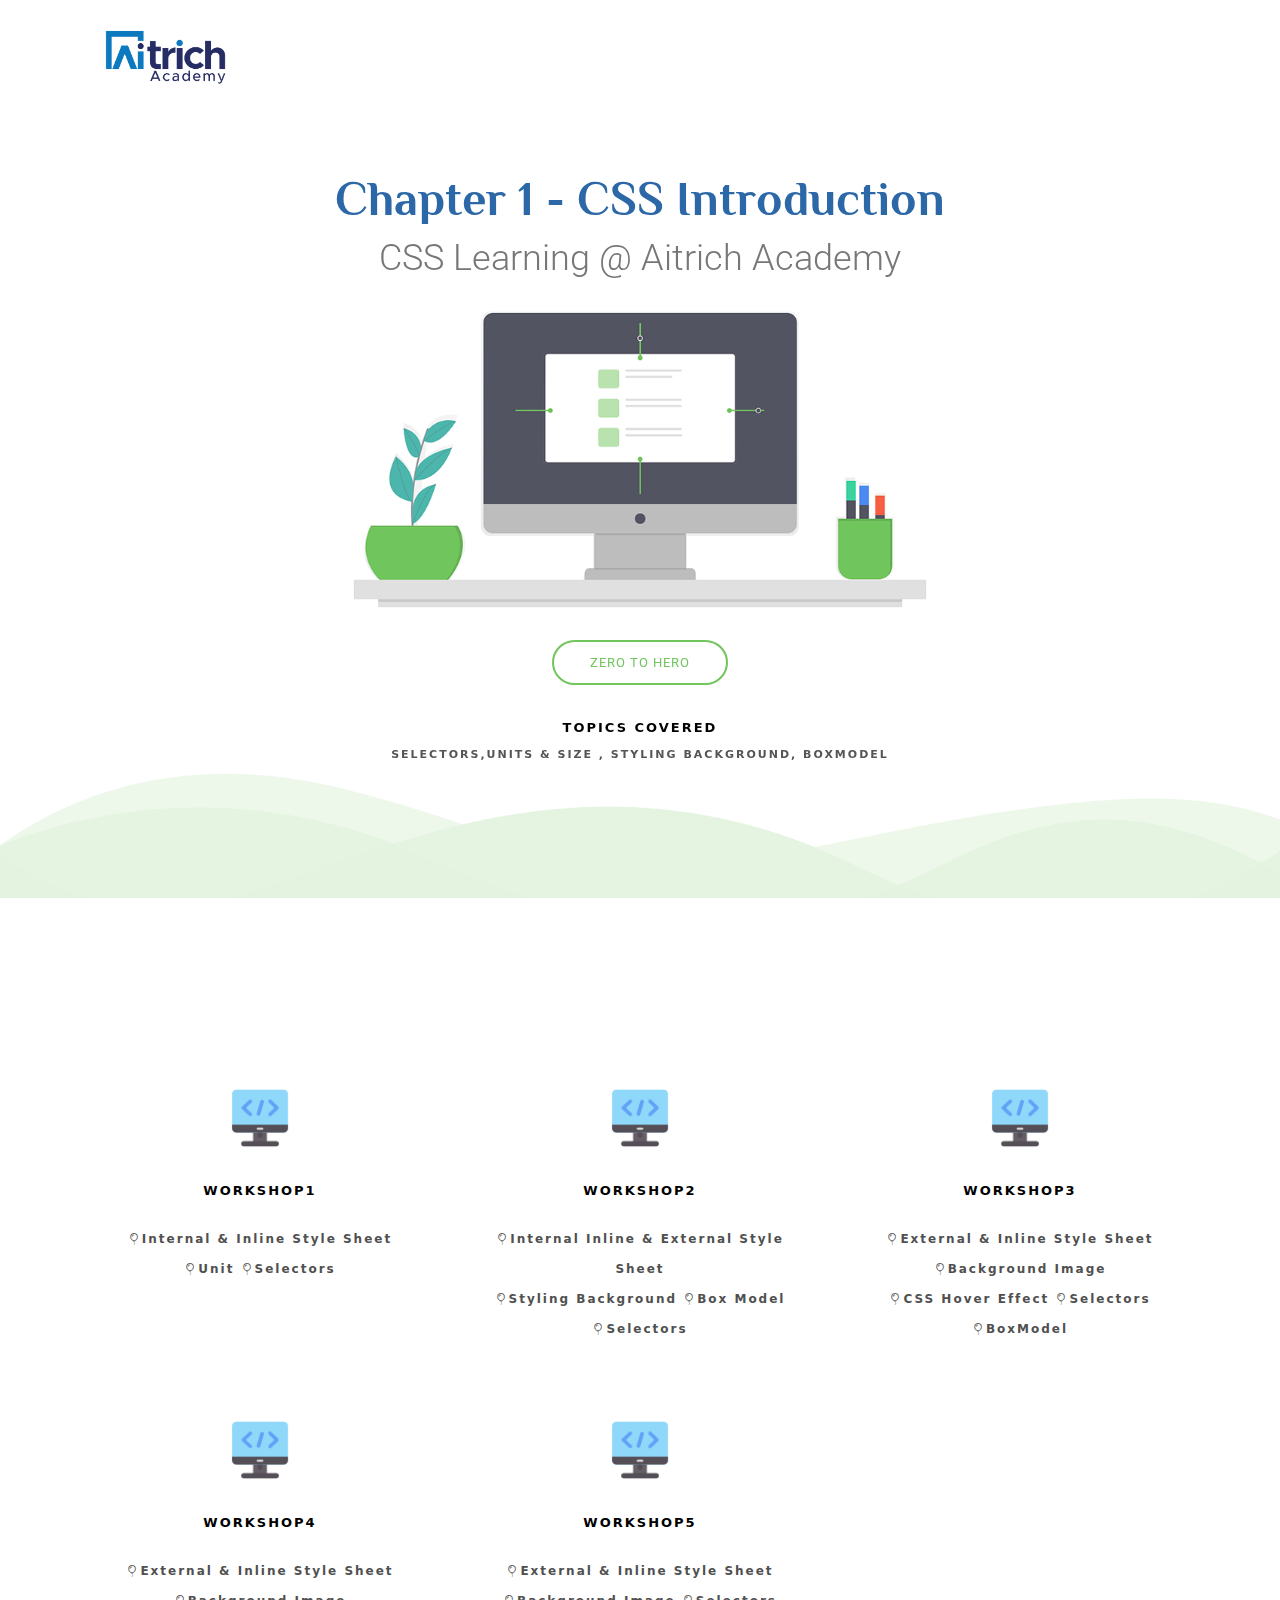
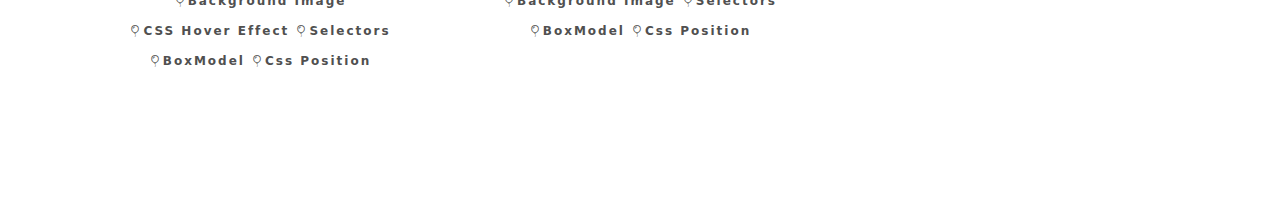
<file: workshops/index.html>
<!DOCTYPE html>
<html lang="en">

<head>
  <meta charset="utf-8">
  <meta content="width=device-width, initial-scale=1.0" name="viewport">

  <title>Chapter1 -CSS Introduction- CSS Learning @ Aitrich Academy</title>
  <meta content="" name="description">
  <meta content="" name="keywords">

  <!-- Favicons -->
  <link href="images/favicon.png" rel="icon">
  <link href="images/apple-touch-icon.png" rel="apple-touch-icon">

  <!-- Google Fonts -->
  <link
    href="https://fonts.googleapis.com/css?family=Open+Sans:300,300i,400,400i,700,700i|Roboto:100,300,400,500,700|Philosopher:400,400i,700,700i"
    rel="stylesheet">

  <!-- Vendor CSS Files -->
  <link href="vendor/aos/aos.css" rel="stylesheet">
  <link href="vendor/bootstrap/css/bootstrap.min.css" rel="stylesheet">
  <link href="vendor/bootstrap-icons/bootstrap-icons.css" rel="stylesheet">
  <link href="vendor/glightbox/css/glightbox.min.css" rel="stylesheet">
  <link href="vendor/swiper/swiper-bundle.min.css" rel="stylesheet">

  <!-- Template Main CSS File -->
  <link href="styles/style.css" rel="stylesheet">

</head>

<body data-aos-easing="ease-in-out" data-aos-duration="1000" data-aos-delay="0">

  <!-- ======= Header ======= -->
  <header id="header" class="header fixed-top d-flex align-items-center" style="
    max-height: 100px;
">
    <div class="container d-flex align-items-center justify-content-between">

      <div id="logo">
        <img src="images/Aitrich new Logo final.png" alt="Aitrich Academy" title="Aitrich Academy" height="15%"
          width="15%">
        <!-- Uncomment below if you prefer to use an image logo -->
        <a href="#"></a>
      </div>



    </div>
  </header><!-- End Header --><br>

  <!-- ======= Hero Section ======= -->
  <section id="hero">
    <div class="hero-container aos-init aos-animate" data-aos="fade-in">
      <h1>Chapter 1 - CSS Introduction </h1>
      <h2> CSS Learning @ Aitrich Academy </h2>
      <img src="images/hero-img.png" alt="Hero Imgs" data-aos="zoom-out" data-aos-delay="100"
        class="aos-init aos-animate">
      <a href="#get-started" class="btn-get-started scrollto">ZERO TO HERO</a>
      <h4>Topics Covered</h4>
      <div class="btns">
        <a href="#"><i class="fa fa-apple fa-3x"></i>selectors,units & size , styling background, Boxmodel</a>
        
      </div>
    </div>
  </section><!-- End Hero Section -->

  </div>
  <main id="main">

    <!-- ======= Get Started Section ======= -->
    <section id="get-started" class="padd-section text-center">

      <div class="container aos-init aos-animate" data-aos="fade-up">
        <div class="section-title text-center">

          <!-- <h2>simple systeme fordiscount </h2>
          <p class="separator">Integer cursus bibendum augue ac cursus .</p> -->

        </div>
      </div>

      <div class="container">
        <div class="row">

          <div class="col-md-6 col-lg-4 aos-init aos-animate" data-aos="zoom-in" data-aos-delay="100">
            <div class="feature-block">

              <img src="images/icons8-html-64.png" alt="img">
              <a href="workshop1/index.html">
                <h4>WORKSHOP1</h4>
                <!-- <p> HTML LISTS, IMAGE ,LINK</p> -->
                <!-- <ul  class="topics">
                  <li>List</li>
                  <li>List</li>
                  <li>List</li>
                </ul> -->

                <ul class="list-unstyled">
                  <li> <a href="workshop1/workshop1.html"> <i class="bi bi-balloon"></i>Internal & Inline Style Sheet</a></li>
                  <li> <a href="workshop1/workshop1.html"> <i class="bi bi-balloon"></i>Unit</a></li>
                  <li> <a href="workshop1/workshop1.html"> <i class="bi bi-balloon"></i>Selectors </a></li>
                </ul>
              </a>
              <!-- <a href="#"> <p>Examples</p></a> -->
            </div>
          </div>

          <div class="col-md-6 col-lg-4 aos-init aos-animate" data-aos="zoom-in" data-aos-delay="200">
            <div class="feature-block">

              <img src="images/icons8-html-64.png" alt="img">
              <a href="workshop2/index.html">
                <h4>WORKSHOP2</h4>
                <ul class="list-unstyled">
                  <li> <a href="workshop2/alljobs.html"> <i class="bi bi-balloon"></i>Internal Inline & External Style sheet</a></li>
                  <li> <a href="workshop2/alljobs.html"> <i class="bi bi-balloon"></i>Styling Background</a></li>
                  <li> <a href="workshop2/alljobs.html"> <i class="bi bi-balloon"></i>Box Model</a></li>
                  <li> <a href="workshop2/alljobs.html"> <i class="bi bi-balloon"></i>Selectors</a></li>

                </ul>
              </a>


            </div>
          </div>

          <div class="col-md-6 col-lg-4 aos-init aos-animate" data-aos="zoom-in" data-aos-delay="300">
            <div class="feature-block">

              <img src="images/icons8-html-64.png" alt="img">
              <a href="workshop3/index.html">
                <h4>WORKSHOP3</h4>
                <ul class="list-unstyled">
                  <li> <a href="workshop3/messages.html"> <i class="bi bi-balloon"></i>External & Inline Style sheet</a></li>
                  <li> <a href="workshop3/messages.html"> <i class="bi bi-balloon"></i>Background image</a></li>
                  <li> <a href="workshop3/messages.html"> <i class="bi bi-balloon"></i>CSS Hover Effect </a></li>
                  <li> <a href="workshop3/messages.html"> <i class="bi bi-balloon"></i>Selectors </a></li>
                  <li> <a href="workshop3/messages.html"> <i class="bi bi-balloon"></i>BoxModel </a></li>
                </ul>
              </a>
            </div>
          </div>

          <div class="col-md-6 col-lg-4 aos-init aos-animate" data-aos="zoom-in" data-aos-delay="300">
            <div class="feature-block">

              <img src="images/icons8-html-64.png" alt="img">
              <a href="workshop4/Index.html">
                <h4>WORKSHOP4</h4>
                <ul class="list-unstyled">
                  <li> <a href="workshop3/messages.html"> <i class="bi bi-balloon"></i>External & Inline Style sheet</a></li>
                  <li> <a href="workshop3/messages.html"> <i class="bi bi-balloon"></i>Background image</a></li>
                  <li> <a href="workshop3/messages.html"> <i class="bi bi-balloon"></i>CSS Hover Effect </a></li>
                  <li> <a href="workshop3/messages.html"> <i class="bi bi-balloon"></i>Selectors </a></li>
                  <li> <a href="workshop3/messages.html"> <i class="bi bi-balloon"></i>BoxModel </a></li>
                  <li> <a href="workshop3/messages.html"> <i class="bi bi-balloon"></i>css Position </a></li>
                  

                </ul>
              </a>
            </div>
          </div>
          <div class="col-md-6 col-lg-4 aos-init aos-animate" data-aos="zoom-in" data-aos-delay="300">
            <div class="feature-block">

              <img src="images/icons8-html-64.png" alt="img">
              <a href="workshop5/index.html">
                <h4>WORKSHOP5</h4>
                <ul class="list-unstyled">
                  <li> <a href="workshop3/messages.html"> <i class="bi bi-balloon"></i>External & Inline Style sheet</a></li>
                  <li> <a href="workshop3/messages.html"> <i class="bi bi-balloon"></i>Background image</a></li>
                  <li> <a href="workshop3/messages.html"> <i class="bi bi-balloon"></i>Selectors</a></li>
                  <li> <a href="workshop3/messages.html"> <i class="bi bi-balloon"></i>BoxModel</a></li>
                  <li> <a href="workshop3/messages.html"> <i class="bi bi-balloon"></i>css Position</a></li>

                </ul>
              </a>
            </div>
          </div>





        </div>
      </div>

    </section><!-- End Get Started Section -->

    <a href="#" class="back-to-top d-flex align-items-center justify-content-center"><i
        class="bi bi-arrow-up-short"></i></a>

    <!-- Vendor JS Files -->
    <script src="vendor/aos/aos.js"></script>
    <script src="vendor/bootstrap/js/bootstrap.bundle.min.js"></script>
    <script src="vendor/glightbox/js/glightbox.min.js"></script>
    <script src="vendor/swiper/swiper-bundle.min.js"></script>


    <!-- Template Main JS File -->
    <script src="scripts/main.js"></script>



  </main>
</body>

</html>
</file>
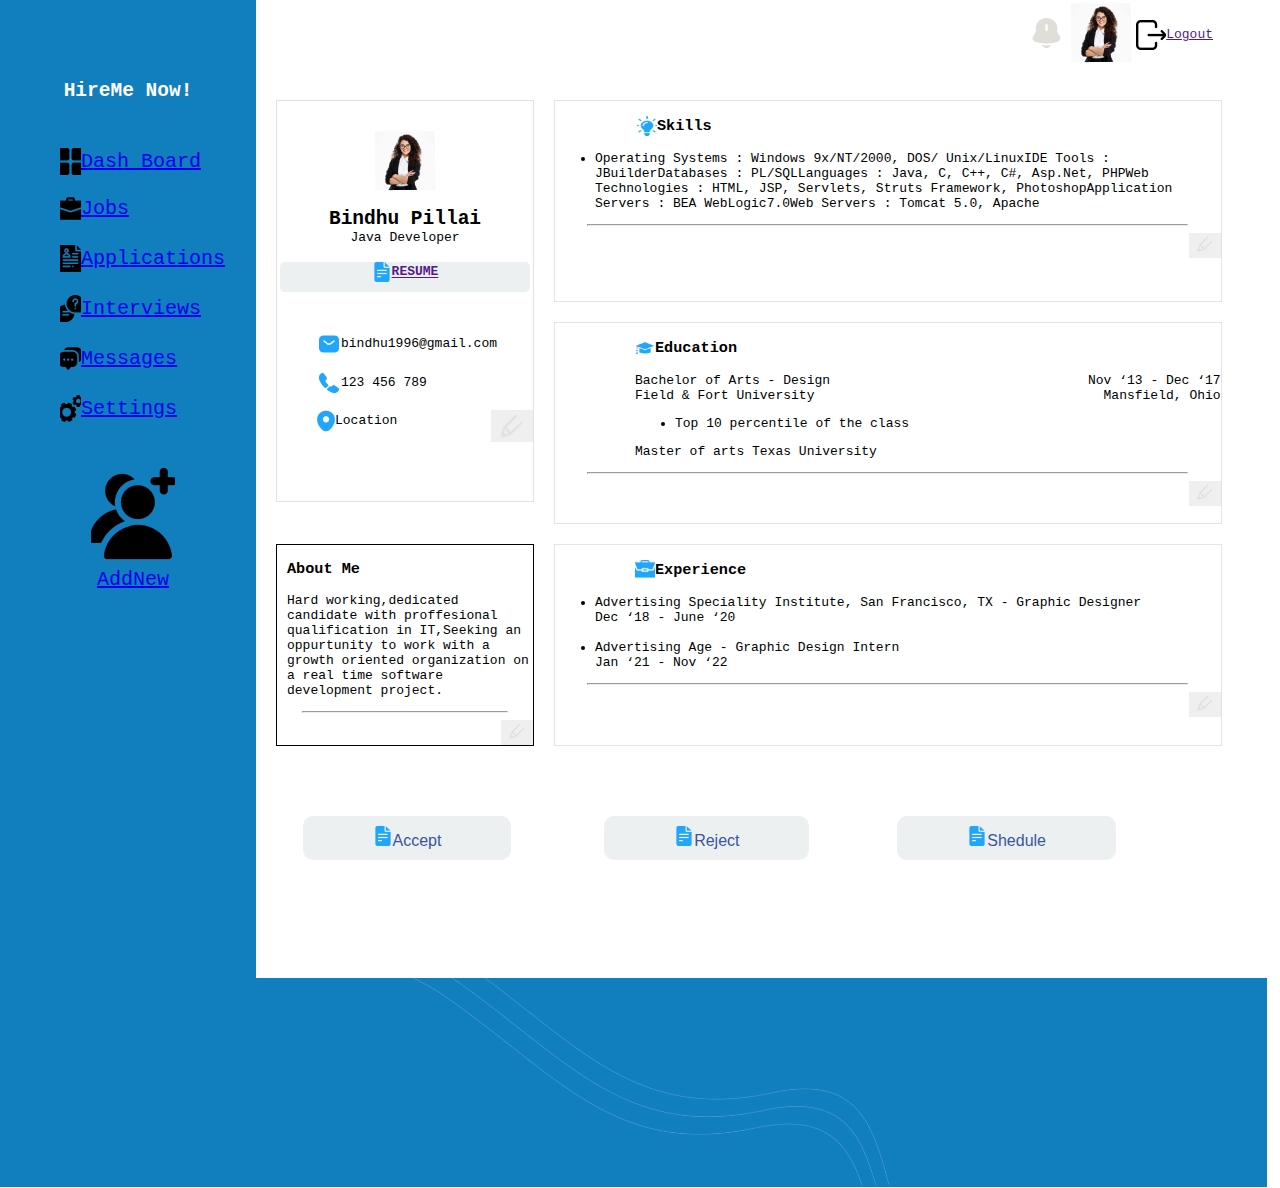
<file: workshops/workshop3/index.html>
<!DOCTYPE html>
<html>
<head>
    <meta charset='utf-8'>
    <meta http-equiv='X-UA-Compatible' content='IE=edge'>
    <title>css-chapater1-workshop3</title>
    <meta name='viewport' content='width=device-width, initial-scale=1'>
    <link rel='stylesheet' type='text/css' media='screen' href='styles/style.css'>
    
</head>
<body>
    <div class="parent">
        <div class="sidebar">
            <h2 style="text-align: center;margin-top:80px;color:white;">HireMe Now!</h2>
            <div class="sidebar-menu">
            <ul type="none">
           <li> <a href="#"> <img src="images/dashboard 1.png" align="center">Dash Board</p></a> </li>
           <li> <a href="#"><img src="images/suitcase 2.png" align="center">Jobs</a></li><br>
            <li><a href="#"> <img src="images/application (1) 1.png" align="center">Applications</a></li><br>
             <li><a href="#"><img src="images/question (1) 1.png" align="center">Interviews</a></li><br>
            <li><a href="#"><img src="images/message 1.png" align="center">Messages</a></li><br>
            <li> <a href="#"> <img src="images/settings 1.png" align="center">Settings</a></li><br>
        </ul>
        <div style="text-align: center;">
            <a href="#"><img src="images/add-group (1) 1.png"><br>AddNew</a></div>
        </div>
        </div>

        <div class="header">
            <div style="float: right;">
             <table>
                <tr>
                    <td ><a href=""><img src="images/notification-bing.png"></a></td>
                    <td><a href=""><img src="images/girl.png"></a></td>
                   <td><a href=""><img src="images/exit 1.png" align="center">Logout</a></td> 
                </tr>
             </table>
            </div>
        </div>
    </div>
    <div class="main">
    <div class="profile" >
        <div align="center" style="font-family:monospace;margin-top: 30px;">
            <p><img src="images/girl.png"></p>
            <div style="font-size: 1.5em;"><b>Bindhu Pillai</b></div>
            <div>Java Developer</div>
            <div style="height: 30px;width: 250px;background: #ecf0f1;align-items: center;border-radius: 5px;">
                <a href=""><h4 ><img src="images/upload 1.png" align="center">RESUME</h4></a>

            </div>  
        </div>
        <div style="margin-top: 40px;">
        <ul type="none">
            <li><img src="images/sms.png" align="center">bindhu1996@gmail.com</li><br>
            <li><img src="images/call.png" align="center">123 456 789</li><br>
            </li><img src="images/Vector.png" align="center">Location<button style="float:right;border:0"><img src="images/icons8-pencil-drawing-32.png" align="right" height="30px" width="30px"></li>
        </ul>
    </div>
    </div>
    <div class="skills">
       <h3 style="margin-left: 82px;"><img src="images/light-bulb 1.png" align="center" height="20px" width="20px">Skills</h3> 
       <ul>
        <li>Operating Systems : Windows 9x/NT/2000,
             DOS/ Unix/LinuxIDE Tools : JBuilderDatabases : PL/SQLLanguages : Java, C, C++, C#, Asp.Net,
             PHPWeb Technologies : HTML, JSP, Servlets, Struts Framework,
              PhotoshopApplication Servers : BEA WebLogic7.0Web Servers : Tomcat 5.0,
               Apache</li>
       </ul>
       <hr width="90%">
      <button style="float:right;border:0"><img src="images/icons8-pencil-drawing-32.png"  height="20px" width="20px"></button>
     </div>
   </div>
   <div class="skills">
        <h3 style="margin-left: 80px;"><img src="images/portfolio 1.png" align="center" height="20px" width="20px">Education</h3>
        <div style="margin-left: 80px;">
            <div style="float:left">Bachelor of Arts - Design</div>
            <div style="float:right;">   Nov ‘13 - Dec ‘17</div><br>
            <div style="float:left">Field & Fort University  </div>
            <div style="float:right;">  Mansfield, Ohio</div><br>
            <ul>
                <li>Top 10 percentile of the class</li>
            </ul>
            <p>Master of arts        Texas University</p></p>
        </div>
        <hr width="90%">
      <button style="float:right;border:0"><img src="images/icons8-pencil-drawing-32.png"  height="20px" width="20px"></button>
       
    </div>
    <div class="aboutme">
      <h3 style="margin-left: 10px;">About Me</h3>
      <p style="margin-left: 10px;">Hard working,dedicated candidate with proffesional qualification in IT,Seeking an oppurtunity
        to work with a growth oriented organization on a real time software development project.
      </p>
      <hr width="80%">
      <button style="float:right;border:0"><img src="images/icons8-pencil-drawing-32.png"  height="20px" width="20px"></button>
     </div>
    <div class=" skills experience">
        <h3 style="margin-left: 80px;"><img src="images/portfolio 2.png" align="center" height="20px" width="20px">Experience</h3>
        <ul>
            <li>Advertising Speciality Institute, San Francisco, TX - Graphic Designer <br>
                Dec ‘18 - June ‘20</li><br>
                <li>Advertising Age - Graphic Design Intern<br>
                    Jan ‘21 - Nov ‘22</li>
        </ul>
        <hr width="90%">
      <button style="float:right;border:0"><img src="images/icons8-pencil-drawing-32.png"  height="20px" width="20px"></button>
    </div>  
</div>
<div >
    <div class="accept" >
        <button class="button"><img src="images/upload 1.png">Accept</button>
    </div>
    <div class="accept">
        <button class="button"><img src="images/upload 1.png">Reject</button>
    </div>
    <div class="accept"><button class="button"><img src="images/upload 1.png">Shedule </button></div>
</div>

<div class="footer">
    <img src="images/Decoration.png" style="width:682px">
  
</div>
</body>
</html>
</file>
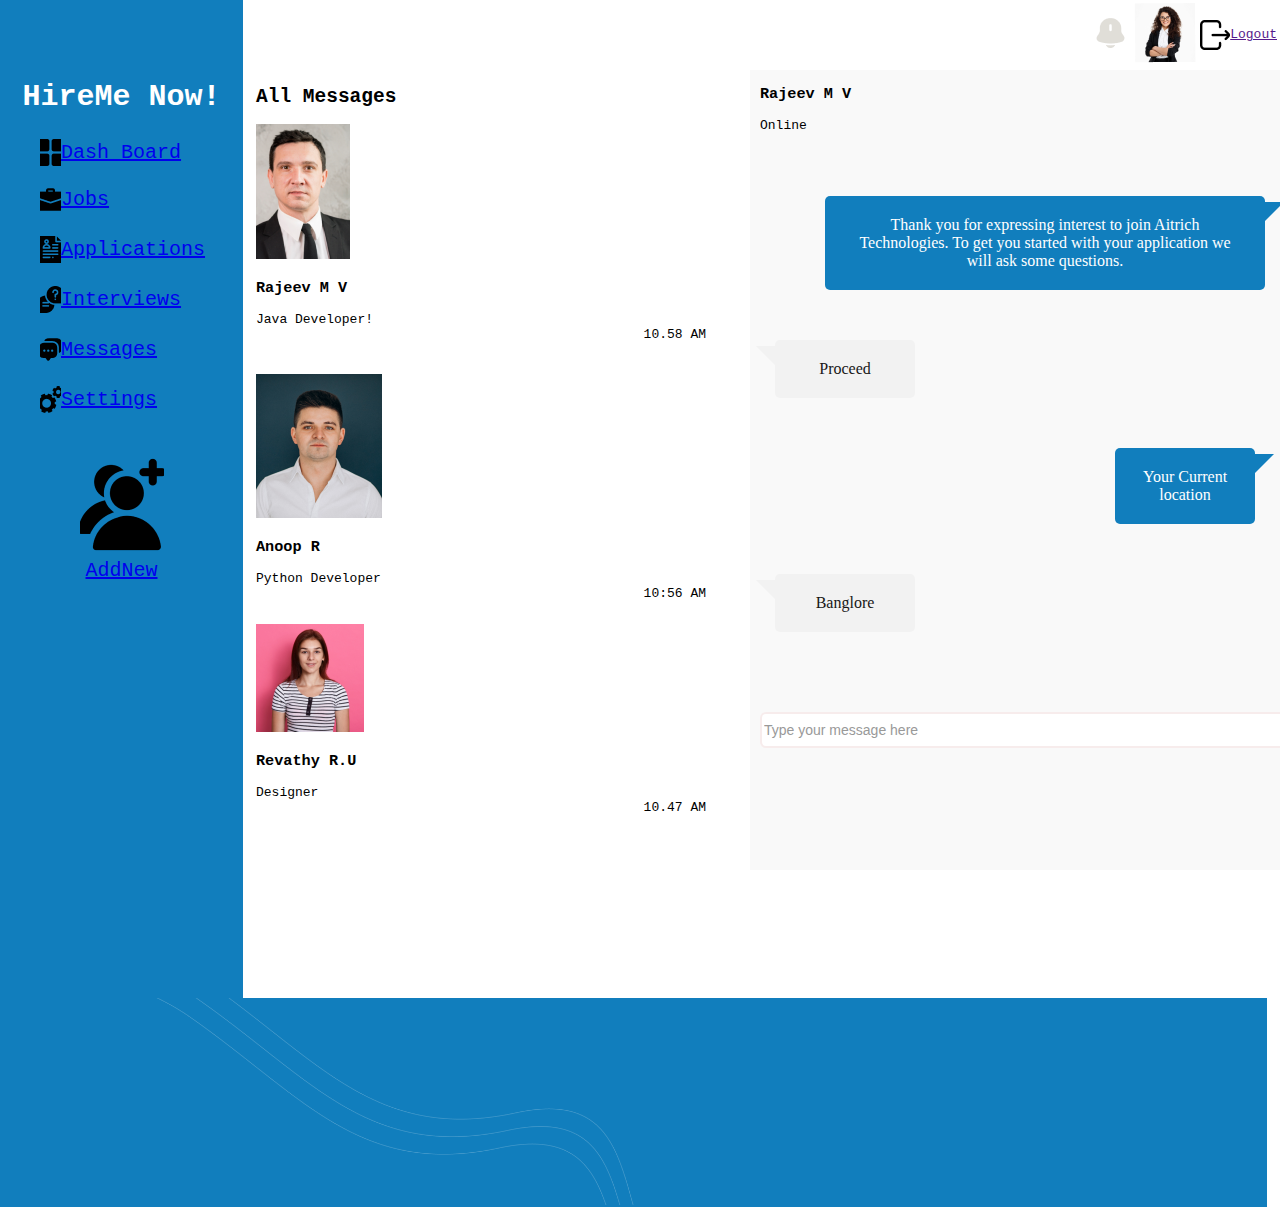
<file: workshops/workshop5/index.html>
<!DOCTYPE html>
<html>
<head>
    <meta charset='utf-8'>
    <meta http-equiv='X-UA-Compatible' content='IE=edge'>
    <title>css-chapter1-workshop5</title>
    <meta name='viewport' content='width=device-width, initial-scale=1'>
    <link rel='stylesheet' type='text/css' media='screen' href='styles/style.css'>  
    <link rel="stylesheet" href="https://cdnjs.cloudflare.com/ajax/libs/font-awesome/4.7.0/css/font-awesome.min.css"> 
</head>
<body>
    <div class="container">
        <div class="sidebar">
            <h2 style="text-align: center;margin-top:80px;color:white;">HireMe Now!</h2>
            <div class="sidebar-menu">
            <ul type="none">
           <li> <a href="#"> <img src="images/dashboard 1.png" align="center">Dash Board</p></a> </li>
           <li> <a href="#"><img src="images/suitcase 2.png" align="center">Jobs</a></li><br>
            <li><a href="#"> <img src="images/application (1) 1.png" align="center">Applications</a></li><br>
             <li><a href="#"><img src="images/question (1) 1.png" align="center">Interviews</a></li><br>
            <li><a href="#"><img src="images/message 1.png" align="center">Messages</a></li><br>
            <li> <a href="#"> <img src="images/settings 1.png" align="center">Settings</a></li><br>
        </ul>
        <div style="text-align: center;">
            <a href="#"><img src="images/add-group (1) 1.png"><br>AddNew</a></div>
        </div>
        </div>
        <div class="navbar">
            <div style="float: right;">
            <table>
               <tr>
                   <td ><a href=""><img src="images/notification-bing.png"></a></td>
                   <td><a href=""><img src="images/girl.png"></a></td>
                  <td><a href=""><img src="images/exit 1.png" align="center">Logout</a></td> 
               </tr>
            </table>
           </div>
        </div>
        <!--******************* Photos Area********************** -->
        <div class="content" id="photo">
           <h2 style="margin-left: 10px;">All Messages</h2>
           <div class="photo1">
            <img src="images/adult-serious-businessman-looking-camera 1.png">
            <div >
                <div >
                    <h3>Rajeev M V</h3>
                    Java Developer!
                </div>
                <div style="float: right;">10.58 AM</div>
            </div>
            
           </div>
           <div class="photo1">
            <img src="images/man-isolated-showing-facial-emotions 2.png">
            <div >
                <div >
                    <h3>Anoop R</h3>
                    Python Developer
                </div>
                <div style="float: right;">10:56 AM</div>
            </div>
           </div>
           <div class="photo1">
            <img src="images/young-attractive-teenage-girl-wearing-striped-casual-t-shirt-posing-against-pink-wall-with-charming-smile-looks-happy 1 (1).png">
            <div >
                <div>
                    <h3>Revathy R.U</h3>
                    Designer
                </div>
                <div style="float: right;">10.47 AM</div>
            </div>
           </div>
        </div>

        <!-- ***********Message Section************** -->
        <div class="content" id="message">
           <div class="banner">

            <div style="display: flex;justify-content: space-between;">
                <div>
                    <h3>Rajeev M V</h3>
                    <p>Online</p>
                </div>
                  <div><button type="submit"><i class="fa fa-search"></i></button></p></h3></div>
                </div>
                
                <div class="box1 sb1" align="right">Thank you for expressing interest to join Aitrich
                    Technologies. To get you started with your application
                    we will ask some questions.</div>

                    <div class="box2 sb2">Proceed</div>

                    <div class="box3 sb1" align="right">Your Current location</div>

                    <div class="box2 sb2">Banglore</div>
                       


                        <div class="containers" style="margin-top: 80px;">
                            <input type="text" placeholder="Type your message here">
                          
                          </div>
                 
           </div>
        </div>
      </div>
    <div class="footer">
         <img src="images/Decoration.png" style="width:682px">
  
    </div>

</body>
</html>
</file>
<file: workshops/workshop3/styles/style.css>
body{

    margin: 0 !important;
    padding: 0 !important;
    font-family:monospace;
}
.sidebar{
    height:990px;
    width:20%;
    background:#117ebd;
    float: left;

}
.sidebar-menu{

        padding: 10px 10px 10px 20px;
        font-size: 20px;
        display: block;
      }
      .sidebar-menu li:hover{
        background-color: white;
        border-radius: 10px;
      }

.header{
    height:80px;
    width:75%;
    vertical-align: middle;
    float: left;
   }
.profile{
     border:1px solid rgb(232, 224, 224);
    height:400px;
    width:20%;
    margin-top: 20px;
    float: left;
    margin-left: 20px;
    }

    .skills{

        border:1px solid rgb(233, 226, 226);
        height:200px;
        width:52%;
        margin-top: 20px;
        float: left;
        margin-left: 20px;
        }
    .aboutme{
            border:1px solid black;
            height:200px;
            width:20%;
            margin-top: 20px;
            float: left;
            margin-left: 20px;
         }
         button:hover{
            background-color:#117ebd;
         }
         td:hover{

            background-color: #117ebd;
         }
         .accept{
            /* float:left; */
            height:150px;
            width:250px;
            margin-top: 50px;
            align-items: center;
            text-align: center;
            margin-left: 10px;
            display: inline-block;
            padding: 1rem 1rem;
         }
         .button {
            background-color: #ecf0f1; /* Green */
            border: none;
            color: rgb(57, 86, 158);
            padding: 10px 70px;
            text-align: center;
            border-radius: 10px;
            display: inline-block;
            font-size: 16px;
            margin: 4px 2px;
            
          }
          .footer{
            height:209px;
            width:99%;
            background-repeat: repeat;
            background-color: #117ebd;
          }
</file>
<file: workshops/workshop5/styles/style.css>
body{

    margin: 0 !important;
    padding: 0 !important;
    font-family:monospace;
}
.container{

    display:flex;
    position: relative;
}
.sidebar{

    height:998px;
    width:300px;
    background:#117ebd;
    font-size: 20px;
}
.navbar{
    height:70px;
    width:100%;
   
   
}
.content{
   
    
    position: absolute;
    margin-top: 70px;
}
#photo
{
    margin-left: 246px;
    height:850px;
    width:500px;
}
.photo1{
    height:250px;
    width:450px;
    margin-left: 10px;
 }
#message{
    margin-left: 750px;
     height:800px;
    width:592px;
    background-color: #f9f9f9;
}
.banner{
    height:80px;
    width:570px;
    
    margin-left: 10px;
}
.footer{
    height:209px;
    width:99%;
    background-repeat: repeat;
    background-color: #117ebd;
  }
  .box1 {
    width: 400px;
    margin: 50px auto;
    border-radius: 5px;
    background: #117ebd;
    padding: 20px;
    text-align: center;
    font-weight: 200;
    color: #fff;
    font-family:Georgia, 'Times New Roman', Times, serif;
    position: relative;
  }
  
  .sb1:before {
    content: "";
    width: 0px;
    height: 0px;
    position: absolute;
    border-left: 10px solid #117ebd;
    border-right: 10px solid transparent;
    border-top: 10px solid #117ebd;
    border-bottom: 10px solid transparent;
    right: -19px;
    top: 6px;
  }
  
  .box2 {
    width: 100px;
    margin: 20px auto;
    border-radius: 5px;
    background: #F2F2F2;
    padding: 20px;
    text-align: center;
    font-weight: 200;
    color: #181717;
    font-family:Georgia, 'Times New Roman', Times, serif;
    position: relative;
    margin-left: 15px;
  }
  .sb2:before{
  content: "";
  width: 0px;
  height: 0px;
  position: absolute;
  border-left: 10px solid transparent;
  border-right: 10px solid #F2F2F2;
  border-top: 10px solid #F2F2F2;
  border-bottom: 10px solid transparent;
  left: -19px;
  top: 6px;
}
.box3 {
    width: 100px;
    margin: 50px auto;
    border-radius: 5px;
    background: #117ebd;
    padding: 20px;
    text-align: center;
    font-weight: 200;
    color: #fff;
    font-family:Georgia, 'Times New Roman', Times, serif;
    position: relative;
    margin-right: 75px;
  }
  .sb3:before{
    content: "";
    width: 0px;
    height: 0px;
    position: absolute;
    border-left: 10px solid transparent;
    border-right: 10px solid #F2F2F2;
    border-top: 10px solid #F2F2F2;
    border-bottom: 10px solid transparent;
    left: -19px;
    top: 6px;
  }
  input[type="text"] {
    color: #fcf9f9;
    background-color: #fff;
    font-size: 16px;
    border: 2px solid #f7ecec;
    border-radius: 6px;
    
    width: 500px;
    height: 30px;
    text-align: left;
    outline: none;
    padding-right: 40px;
  }
  input::placeholder {
    color: #999;
    
    font-size: 14px;
  }
  .containers {
    position: relative;
    align-items: center;
  }
</file>
<file: workshops/styles/style.css>
/**
* Template Name: eStartup
* Updated: Mar 10 2023 with Bootstrap v5.2.3
* Template URL: https://bootstrapmade.com/estartup-bootstrap-landing-page-template/
* Author: BootstrapMade.com
* License: https://bootstrapmade.com/license/
*/

/*--------------------------------------------------------------
# General
--------------------------------------------------------------*/
body {
  background-color: #fff;
  color: #333;
}

h1,
h2,
h3,
h4,
h5,
h6 {
  margin: 0;
}

h2 {
  color: #000;
  font-weight: 600;
}

h4 {
  color: #000;
  font-size: 13px;
  font-weight: 700;
  letter-spacing: 2px;
  text-transform: uppercase;
  line-height: 2;
}

h5 {
  color: #626262;
  font-size: 14px;
  font-weight: 500;
}

a {
  letter-spacing: 2px;
  text-decoration: none;
  color: #71c55d;
}

a:hover {
  color: #92d283;
}

ul {
  letter-spacing: 1px;
}

li {
  color: #626262;
  font-size: 13px;
  font-weight: 400;
  letter-spacing: 2px;
  line-height: 30px;
  text-transform: capitalize;
}

p {
  color: #505050;
  font-size: 14px;
  font-weight: 300;
  letter-spacing: 0.5px;
  line-height: 2;
  margin-bottom: 20px;
}

span {
  letter-spacing: 1px;
}

.container-full {
  padding-left: 0;
  padding-right: 0;
}

.btn {
  border: 1px solid #fff;
  border-radius: 50px;
  color: #fff;
  font-size: 11px;
  font-weight: 600;
  padding: 15px 40px;
  text-transform: uppercase;
  transition: all 0.5s ease-in-out 0s;
}

.btn-default:hover {
  color: #fff;
  background-color: #e6e6e6;
  border-color: #adadad;
}

.fa {
  text-decoration: none;
  font-size: 13px;
}

/*--------------------------------------------------------------
# Back to top button
--------------------------------------------------------------*/
.back-to-top {
  position: fixed;
  visibility: hidden;
  opacity: 0;
  right: 15px;
  bottom: 15px;
  z-index: 996;
  background: #71c55d;
  width: 40px;
  height: 40px;
  border-radius: 4px;
  transition: all 0.4s;
}

.back-to-top i {
  font-size: 28px;
  color: #fff;
  line-height: 0;
}

.back-to-top:hover {
  background: #8bd07b;
  color: #fff;
}

.back-to-top.active {
  visibility: visible;
  opacity: 1;
}

/*--------------------------------------------------------------
# Header
--------------------------------------------------------------*/
#header {
  background: #fff;
  z-index: 997;
  transition: all 0.5s ease;
  padding: 20px 0;
}

#header #logo h1 {
  color: #505050;
  font-size: 28px;
  font-weight: 600;
  letter-spacing: 1px;
  margin: 0;
}

#header #logo h1 a {
  color: #555;
  display: inline-block;
  text-decoration: none;
}

#header #logo h1 a span {
  color: #1e1cad;
}

#header #logo img {
  padding: 0;
  margin: 0;
}

#header.header-scrolled {
  background: #fff;
  box-shadow: 0 3px 7px rgba(0, 0, 0, 0.1);
  padding: 12px 0;
}

/*--------------------------------------------------------------
# Navigation Menu
--------------------------------------------------------------*/
/**
* Desktop Navigation 
*/
.navbar {
  padding: 0;
}

.navbar ul {
  margin: 0;
  padding: 0;
  display: flex;
  list-style: none;
  align-items: center;
}

.navbar li {
  position: relative;
}

.navbar a,
.navbar a:focus {
  display: flex;
  align-items: center;
  justify-content: space-between;
  padding: 10px 0 10px 30px;
  font-family: "Roboto", sans-serif;
  font-size: 15px;
  color: #222;
  white-space: nowrap;
  transition: 0.3s;
  letter-spacing: 0;
}

.navbar a i,
.navbar a:focus i {
  font-size: 12px;
  line-height: 0;
  margin-left: 5px;
}

.navbar a:hover,
.navbar .active,
.navbar .active:focus,
.navbar li:hover>a {
  color: #71c55d;
}

.navbar .dropdown ul {
  display: block;
  position: absolute;
  left: 14px;
  top: calc(100% + 30px);
  margin: 0;
  padding: 10px 0;
  z-index: 99;
  opacity: 0;
  visibility: hidden;
  background: #fff;
  box-shadow: 0px 0px 30px rgba(127, 137, 161, 0.25);
  transition: 0.3s;
  border-radius: 4px;
}

.navbar .dropdown ul li {
  min-width: 200px;
}

.navbar .dropdown ul a {
  padding: 10px 20px;
  text-transform: none;
}

.navbar .dropdown ul a i {
  font-size: 12px;
}

.navbar .dropdown ul a:hover,
.navbar .dropdown ul .active:hover,
.navbar .dropdown ul li:hover>a {
  color: #71c55d;
}

.navbar .dropdown:hover>ul {
  opacity: 1;
  top: 100%;
  visibility: visible;
}

.navbar .dropdown .dropdown ul {
  top: 0;
  left: calc(100% - 30px);
  visibility: hidden;
}

.navbar .dropdown .dropdown:hover>ul {
  opacity: 1;
  top: 0;
  left: 100%;
  visibility: visible;
}

@media (max-width: 1366px) {
  .navbar .dropdown .dropdown ul {
    left: -90%;
  }

  .navbar .dropdown .dropdown:hover>ul {
    left: -100%;
  }
}

/**
* Mobile Navigation 
*/
.mobile-nav-toggle {
  color: #222;
  font-size: 28px;
  cursor: pointer;
  display: none;
  line-height: 0;
  transition: 0.5s;
}

.mobile-nav-toggle.bi-x {
  color: #fff;
}

@media (max-width: 991px) {
  .mobile-nav-toggle {
    display: block;
  }

  .navbar ul {
    display: none;
  }
}

.navbar-mobile {
  position: fixed;
  overflow: hidden;
  top: 0;
  right: 0;
  left: 0;
  bottom: 0;
  background: rgba(34, 34, 34, 0.9);
  transition: 0.3s;
  z-index: 999;
}

.navbar-mobile .mobile-nav-toggle {
  position: absolute;
  top: 15px;
  right: 15px;
}

.navbar-mobile ul {
  display: block;
  position: absolute;
  top: 55px;
  right: 15px;
  bottom: 15px;
  left: 15px;
  padding: 10px 0;
  border-radius: 6px;
  background-color: #fff;
  overflow-y: auto;
  transition: 0.3s;
}

.navbar-mobile a,
.navbar-mobile a:focus {
  padding: 10px 20px;
  font-size: 15px;
  color: #222;
}

.navbar-mobile a:hover,
.navbar-mobile .active,
.navbar-mobile li:hover>a {
  color: #71c55d;
}

.navbar-mobile .getstarted,
.navbar-mobile .getstarted:focus {
  margin: 15px;
}

.navbar-mobile .dropdown ul {
  position: static;
  display: none;
  margin: 10px 20px;
  padding: 10px 0;
  z-index: 99;
  opacity: 1;
  visibility: visible;
  background: #fff;
  box-shadow: 0px 0px 30px rgba(127, 137, 161, 0.25);
}

.navbar-mobile .dropdown ul li {
  min-width: 200px;
}

.navbar-mobile .dropdown ul a {
  padding: 10px 20px;
}

.navbar-mobile .dropdown ul a i {
  font-size: 12px;
}

.navbar-mobile .dropdown ul a:hover,
.navbar-mobile .dropdown ul .active:hover,
.navbar-mobile .dropdown ul li:hover>a {
  color: #71c55d;
}

.navbar-mobile .dropdown>.dropdown-active {
  display: block;
}

/*--------------------------------------------------------------
# Hero Section
--------------------------------------------------------------*/
#hero {
  width: 100%;
  height: calc(100vh - 40px);
  background: url(../images/hero-bg.png) center bottom no-repeat;
  background-size: 100%;
  position: relative;
  margin-top: 14px;
}

@media (min-width: 1025px) {
  #hero {
    background-attachment: fixed;
  }
}

@media (min-width: 1025px) and (max-height: 768px) {
  #hero {
    height: 110vh;
  }
}

@media (max-height: 600px) {
  #hero {
    height: 200vh;
  }
}

#hero .hero-container {
  position: absolute;
  bottom: 0;
  top: 0;
  left: 0;
  right: 0;
  display: flex;
  justify-content: center;
  align-items: center;
  flex-direction: column;
  text-align: center;
}

#hero h1 {
  margin: 0 0 10px 0;
  font-size: 48px;
  font-weight: 700;
  line-height: 56px;
  font-family: "Philosopher", sans-serif;
  color: #2c68a7;
}

@media (max-width: 768px) {
  #hero h1 {
    font-size: 28px;
    line-height: 36px;
  }
}

#hero h2 {
  color: #777;
  margin-bottom: 30px;
  font-size: 36px;
  font-family: "Roboto", sans-serif;
  font-weight: 300;
}

@media (max-width: 768px) {
  #hero h2 {
    font-size: 18px;
    line-height: 24px;
    margin-bottom: 30px;
  }
}

#hero b{color: #2c68a7}

#hero img {
  max-width: 95%;
  margin-bottom: 30px;
  height: 300px;
}

#hero .btn-get-started {
  font-family: "Roboto", sans-serif;
  text-transform: uppercase;
  font-weight: 400;
  font-size: 13px;
  letter-spacing: 1px;
  display: inline-block;
  padding: 11px 36px;
  border-radius: 50px;
  transition: 0.5s;
  margin-bottom: 30px;
  border: 2px solid #71c55d;
  background: #fff;
  color: #71c55d;
  text-decoration: none;
}

#hero .btn-get-started:hover {
  background: #71c55d;
  color: #fff;
}

#hero .btns a {
  color: #555;
  font-size: 11px;
  font-weight: 600;
  text-transform: uppercase;
  margin: 4px 20px;
  text-decoration: none;
  transition: 0.3s;
}

@media (max-width: 575px) {
  #hero .btns a {
    margin: 4px 8px;
  }
}

#hero .btns a:hover {
  color: #71c55d;
}

ul > li{
  display: inline-block;
}

/*--------------------------------------------------------------
# Sections
--------------------------------------------------------------*/
section {
  overflow: hidden;
}

.padd-section {
  padding-bottom: 80px;
  padding-top: 80px;
}

@media (max-width: 992px) {
  .padd-section {
    padding-top: 40px;
    padding-bottom: 40px;
  }
}

.section-title {
  margin-bottom: 80px;
}

@media (max-width: 992px) {
  .section-title {
    margin-bottom: 40px;
  }
}

.section-title h2 {
  font-family: "Roboto", sans-serif;
  font-size: 45px;
  font-weight: 100;
  letter-spacing: 2px;
  margin-bottom: 20px;
  text-transform: capitalize;
}

.section-title .separator {
  margin: 0;
}

.separator {
  color: #626262;
  font-family: "Roboto", sans-serif;
  font-size: 15px;
  font-weight: 300;
  margin-bottom: 30px;
  text-transform: capitalize;
}

/*--------------------------------------------------------------
# Breadcrumbs
--------------------------------------------------------------*/
.breadcrumbs {
  padding: 20px 0;
  background-color: #f5fbf3;
  min-height: 40px;
  margin-top: 82px;
}

@media (max-width: 992px) {
  .breadcrumbs {
    margin-top: 68px;
  }
}

.breadcrumbs h2 {
  font-size: 24px;
  font-weight: 300;
  margin: 0;
}

@media (max-width: 992px) {
  .breadcrumbs h2 {
    margin: 0 0 10px 0;
  }
}

.breadcrumbs ol {
  display: flex;
  flex-wrap: wrap;
  list-style: none;
  padding: 0;
  margin: 0;
}

.breadcrumbs ol li {
  letter-spacing: 0;
  font-size: 14px;
}

.breadcrumbs ol li+li {
  padding-left: 10px;
}

.breadcrumbs ol li+li::before {
  display: inline-block;
  padding-right: 10px;
  color: #6c757d;
  content: "/";
}

@media (max-width: 768px) {
  .breadcrumbs .d-flex {
    display: block !important;
  }

  .breadcrumbs ol {
    display: block;
  }

  .breadcrumbs ol li {
    display: inline-block;
  }
}

/* Get Started Section
--------------------------------*/
#get-started {
  display: inline-block;
  height: 100%;
  width: 100%;
}

#get-started .feature-block {
  background: #fff none repeat scroll 0 0;
  padding: 30px 20px;
  transition: all 0.5s ease-in-out 0s;
}

#get-started .feature-block img {
  height: 60px;
  margin-bottom: 30px;
  width: 60px;
}

@media (max-width: 991px) {
  #get-started .feature-block {
    margin-bottom: 30px;
  }
}

#get-started .feature-block:hover {
  box-shadow: 0 0 35px rgba(0, 0, 0, 0.1);
  transition: all 0.5s ease-in-out 0s;
}

#get-started .feature-block h4 {
  margin-bottom: 20px;
}

#get-started .feature-block p {
  margin-bottom: 20px;
}

#get-started .feature-block a {
  color: #505050;
  font-size: 12px;
  font-weight: 600;
  text-decoration: none;
  text-transform: capitalize;
  transition: 0.3s;
}

#get-started .feature-block a:hover {
  color: #71c55d;
}

/* About Us Section
--------------------------------*/
#about-us img {
  max-width: 100%;
}

#about-us .about-content {
  padding-top: 60px;
}

#about-us .about-content h2 {
  color: #252525;
  font-family: "roboto";
  font-size: 39px;
  font-weight: 100;
  letter-spacing: 2px;
  margin-bottom: 20px;
  text-transform: capitalize;
}

#about-us .about-content span {
  font-weight: 700;
  padding-right: 10px;
  text-transform: uppercase;
}

#about-us .about-content ul li {
  line-height: 36px;
}

#about-us .about-content ul li .fa {
  padding-right: 20px;
}

/* Features Section
--------------------------------*/
#features {
  display: inline-block;
  height: 100%;
  width: 100%;
}

#features .feature-block {
  background: #fff none repeat scroll 0 0;
  padding: 30px 20px;
  margin-bottom: 30px;
  transition: all 0.5s ease-in-out 0s;
}

#features .feature-block img {
  height: 60px;
  margin-bottom: 30px;
  width: 60px;
}

#features .feature-block:hover {
  box-shadow: 0 0 35px rgba(0, 0, 0, 0.1);
  transition: all 0.5s ease-in-out 0s;
}

#features .feature-block h4 {
  margin-bottom: 20px;
}

#features .feature-block p {
  margin-bottom: 0;
}

/* Screenshots Section
--------------------------------*/
#screenshots .swiper-pagination {
  margin-top: 20px;
  position: relative;
}

#screenshots .swiper-pagination .swiper-pagination-bullet {
  width: 12px;
  height: 12px;
  background-color: #fff;
  opacity: 1;
  border: 1px solid #71c55d;
}

#screenshots .swiper-pagination .swiper-pagination-bullet-active {
  background-color: #71c55d;
}

/* Video Section
--------------------------------*/
#video {
  background: url(../img/video-bg.jpg) center center;
  background-repeat: no-repeat;
  background-size: cover;
  height: 400px;
  overflow: hidden;
}

#video .overlay {
  background: rgba(0, 0, 0, 0.85);
  height: 100%;
}

#video .overlay .play-btn {
  width: 94px;
  height: 94px;
  background: radial-gradient(#71c55d 50%, rgba(113, 197, 93, 0.15) 52%);
  border-radius: 50%;
  display: block;
  margin: 153px auto 0;
  position: relative;
  overflow: hidden;
}

#video .overlay .play-btn::after {
  content: "";
  position: absolute;
  left: 50%;
  top: 50%;
  transform: translateX(-40%) translateY(-50%);
  width: 0;
  height: 0;
  border-top: 10px solid transparent;
  border-bottom: 10px solid transparent;
  border-left: 15px solid #fff;
  z-index: 100;
  transition: all 400ms cubic-bezier(0.55, 0.055, 0.675, 0.19);
}

#video .overlay .play-btn:before {
  content: "";
  position: absolute;
  width: 120px;
  height: 120px;
  animation-delay: 0s;
  animation: pulsate1 2s;
  animation-direction: forwards;
  animation-iteration-count: infinite;
  animation-timing-function: steps;
  opacity: 1;
  border-radius: 50%;
  border: 2px solid rgba(255, 255, 255, 0.5);
  top: -15%;
  left: -15%;
  background: rgba(198, 16, 0, 0);
}

#video .overlay .play-btn:hover::after {
  border-left: 15px solid #71c55d;
  transform: scale(20);
}

#video .overlay .play-btn:hover::before {
  content: "";
  position: absolute;
  left: 50%;
  top: 50%;
  transform: translateX(-40%) translateY(-50%);
  width: 0;
  height: 0;
  border: none;
  border-top: 10px solid transparent;
  border-bottom: 10px solid transparent;
  border-left: 15px solid #fff;
  z-index: 200;
  animation: none;
  border-radius: 0;
}

@keyframes pulsate1 {
  0% {
    transform: scale(0.6, 0.6);
    opacity: 1;
  }

  100% {
    transform: scale(1, 1);
    opacity: 0;
  }
}

/* Team Section
--------------------------------*/
#team .team-block {
  box-shadow: 0 0 35px rgba(0, 0, 0, 0.1);
  height: 254px;
  overflow: hidden;
  position: relative;
  width: 100%;
}

@media (max-width: 991px) {
  #team .team-block {
    margin-bottom: 30px;
  }
}

#team .team-block img {
  width: 100%;
}

#team .team-block .team-content {
  background: #fff none repeat scroll 0 0;
  bottom: 0;
  box-shadow: 0 0 4px 0 rgba(0, 0, 0, 0.2), 0 0 0 0 rgba(0, 0, 0, 0.19);
  bottom: -147px;
  padding: 20px 0;
  position: absolute;
  width: 100%;
  transition: all 0.5s ease-in-out 0s;
}

#team .team-block .team-content ul {
  display: block;
  width: 100%;
}

#team .team-block .team-content ul li {
  display: inline-block;
}

#team .team-block .team-content ul li a {
  color: #626262;
}

#team .team-block .team-content ul li a .fa {
  float: left;
  padding-left: 10px;
  padding-right: 10px;
  transition: 0.3s;
}

#team .team-block .team-content ul li a .fa:hover {
  color: #71c55d;
}

#team .team-block .team-content ul>span {
  display: inline-block;
  font-size: 14px;
  font-weight: 300;
  letter-spacing: 0.5px;
  margin-bottom: 20px;
  text-transform: uppercase;
}

#team .team-block:hover .team-content {
  bottom: 0px;
  transition: all 0.5s ease-in-out 0s;
}

/* Testimonials Section
--------------------------------*/
#testimonials .testimonials-content {
  box-shadow: 0 0 35px rgba(0, 0, 0, 0.1);
  padding: 49px 20px;
}

#testimonials .testimonials-content::before {
  color: #71c55d;
  content: "\f10e";
  display: inline-block;
  font: 70px/1 FontAwesome;
  position: absolute;
  right: 43px;
  text-align: left;
  top: -29px;
}

#testimonials .top-top>h2 {
  font-family: "Roboto" sans-serif;
  font-size: 45px;
  font-weight: 100;
  letter-spacing: 2px;
  margin-bottom: 20px;
  text-transform: capitalize;
}

#testimonials .top-top>h4 {
  font: 700 12px Lato, sans-serif;
}

#testimonials .top-top span {
  font-size: 12px;
  font-weight: 300;
  margin-left: 26px;
}

#testimonials .btm-btm ul li {
  float: left;
  margin: 0 8px;
  border-radius: 50%;
  padding: 0;
  overflow: hidden;
  background: #ddd none repeat scroll 0 0;
  cursor: pointer;
  height: 12px !important;
  width: 12px !important;
  border: 0;
  content: "";
}

#testimonials .btm-btm .active {
  background: #71c55d;
}

.carousel-indicators {
  position: relative;
  bottom: 0;
  left: 0;
  bottom: 0 !important;
  z-index: 15;
  width: auto;
  padding-left: 0;
  margin: 30px auto 0 auto;
  margin-right: auto;
  text-align: center;
  list-style: none;
  margin-bottom: 0;
  display: inline-block;
}

.carousel-indicators li {
  margin: 0;
}

/* Pricing Table Section
--------------------------------*/
#pricing .block-pricing {
  background: #fff;
  box-shadow: 0 0 0 0 rgba(0, 0, 0, 0.2), 0 0 4px 0 rgba(0, 0, 0, 0.19);
  display: inline-block;
  position: relative;
  width: 100%;
  text-align: center;
  padding: 30px 0;
}

@media (max-width: 991px) {
  #pricing .block-pricing {
    margin-bottom: 30px;
  }
}

#pricing .block-pricing .table {
  margin-bottom: 0;
  padding: 30px 15px;
  max-width: 100%;
  width: 100%;
}

#pricing .block-pricing .pricing-table h4 {
  padding-bottom: 30px;
}

#pricing .block-pricing h2 {
  margin-bottom: 30px;
}

#pricing .block-pricing ul {
  list-style: outside none none;
  margin: 10px auto;
  max-width: 240px;
  padding: 0;
}

#pricing .block-pricing ul li {
  border-bottom: 1px solid rgba(153, 153, 153, 0.3);
  padding: 12px 0;
  text-align: center;
}

#pricing .block-pricing ul li b {
  color: #3c4857;
}

#pricing .block-pricing .pricing-table .table_btn a {
  background: #71c55d;
  color: #fff;
  margin: 0;
  display: inline-block;
}

#pricing .block-pricing .pricing-table .table_btn a:hover {
  background: #55b03f;
}

#pricing .block-pricing .pricing-table .table_btn a .fa {
  font-size: 13px;
  margin-right: 5px;
}

/* Blog Section
--------------------------------*/
@media (max-width: 991px) {
  #blog .block-blog {
    margin-bottom: 30px;
  }
}

#blog .block-blog img {
  width: 100%;
}

#blog .block-blog .content-blog {
  box-shadow: 0 0 0 0 rgba(0, 0, 0, 0.2), 0 0 4px 0 rgba(0, 0, 0, 0.19);
  display: inline-block;
  min-height: 125px;
  padding: 20px 10px;
  width: 100%;
}

#blog .block-blog .content-blog h4 {
  line-height: 24px;
  margin-bottom: 20px;
  text-transform: capitalize;
  font-weight: normal;
  letter-spacing: 0;
  font-size: 16px;
}

#blog .block-blog .content-blog h4 a {
  color: #555;
  text-decoration: none;
  transition: 0.3s;
}

#blog .block-blog .content-blog h4 a:hover {
  color: #71c55d;
}

#blog .block-blog .content-blog>span {
  float: left;
  font-size: 12px;
}

#blog .block-blog .content-blog a.readmore {
  color: #505050;
  font-size: 12px;
  font-weight: 600;
  text-decoration: none;
  transition: 0.3s;
  letter-spacing: 0;
  text-transform: capitalize;
}

#blog .block-blog .content-blog a.readmore:hover {
  color: #71c55d;
}

/* Newsletter Section
--------------------------------*/
#newsletter {
  background: rgba(0, 0, 0, 0) url(../img/newsletter-bg.jpg) no-repeat center top fixed;
  background-size: cover;
}

#newsletter .overlay {
  background: linear-gradient(rgba(255, 255, 255, 0.9) 0%, rgba(255, 255, 255, 0.2) 95%);
  height: 100%;
  width: 100%;
}

#newsletter .form-control {
  background-color: transparent;
  border: 1px solid #dddddd;
  border-radius: 0;
  color: #888;
  font-size: 11px;
  font-weight: 600;
  height: 50px;
  text-align: center;
  width: 70%;
  background: #fff;
}

@media (max-width: 575px) {
  #newsletter .form-control {
    margin-bottom: 30px;
    width: 100%;
  }
}

#newsletter .form-control:focus {
  border-color: #71c55d;
  box-shadow: none;
  outline: 0 none;
}

#newsletter .btn {
  background: #71c55d;
  border: 0;
  border-radius: 0;
  height: 50px;
  width: 30%;
  transition: 0.3s;
}

@media (max-width: 575px) {
  #newsletter .btn {
    width: 100%;
  }
}

#newsletter .btn:hover {
  background: #55b03f;
}

#newsletter .btn .fa {
  padding-right: 10px;
}

#newsletter ul {
  display: inline-block;
  margin-top: 40px;
  margin-bottom: 0;
}

#newsletter ul li {
  background: #71c55d;
  border-radius: 50px;
  float: left;
  height: 35px;
  line-height: 35px;
  margin-left: 10px;
  margin-right: 10px;
  width: 35px;
  transition: 0.3s;
  display: flex;
  align-items: center;
  justify-content: center;
}

#newsletter ul li a {
  display: flex;
  align-items: center;
  justify-content: center;
}

#newsletter ul li:hover {
  background: #55b03f;
}

#newsletter ul li i {
  color: #fff;
  line-height: 0;
}

/* Contact Section
--------------------------------*/
#contact {
  background: #fff;
}

#contact .info {
  color: #222;
}

#contact .info i {
  font-size: 32px;
  color: #71c55d;
  float: left;
  line-height: 0;
}

#contact .info p {
  padding: 0 0 10px 50px;
  margin-bottom: 20px;
  line-height: 22px;
  font-size: 14px;
}

#contact .info .email p {
  padding-top: 5px;
}

#contact .social-links {
  padding: 20px 0;
}

#contact .social-links a {
  font-size: 18px;
  display: inline-block;
  background: #71c55d;
  color: #fff;
  line-height: 1;
  padding: 6px 0 8px 0;
  border-radius: 50%;
  text-align: center;
  width: 36px;
  height: 36px;
  transition: 0.3s;
}

#contact .social-links a:hover {
  background: #55b03f;
  color: #fff;
}

#contact .php-email-form .validate {
  display: none;
  color: red;
  margin: 0 0 15px 0;
  font-weight: 400;
  font-size: 13px;
}

#contact .php-email-form .error-message {
  display: none;
  color: #fff;
  background: #ed3c0d;
  text-align: left;
  padding: 15px;
  font-weight: 600;
}

#contact .php-email-form .error-message br+br {
  margin-top: 25px;
}

#contact .php-email-form .sent-message {
  display: none;
  color: #fff;
  background: #18d26e;
  text-align: center;
  padding: 15px;
  font-weight: 600;
}

#contact .php-email-form .loading {
  display: none;
  background: #fff;
  text-align: center;
  padding: 15px;
}

#contact .php-email-form .loading:before {
  content: "";
  display: inline-block;
  border-radius: 50%;
  width: 24px;
  height: 24px;
  margin: 0 10px -6px 0;
  border: 3px solid #18d26e;
  border-top-color: #eee;
  animation: animate-loading 1s linear infinite;
}

#contact .php-email-form input,
#contact .php-email-form textarea {
  border-radius: 0;
  box-shadow: none;
  font-size: 14px;
}

#contact .php-email-form input:focus,
#contact .php-email-form textarea:focus {
  border-color: #71c55d;
}

#contact .php-email-form input {
  padding: 10px 15px;
}

#contact .php-email-form textarea {
  padding: 12px 15px;
}

#contact .php-email-form button[type=submit] {
  background: #71c55d;
  border: 0;
  padding: 10px 24px;
  color: #fff;
  transition: 0.4s;
}

#contact .php-email-form button[type=submit]:hover {
  background: #92d283;
}

@keyframes animate-loading {
  0% {
    transform: rotate(0deg);
  }

  100% {
    transform: rotate(360deg);
  }
}

/*--------------------------------------------------------------
# Footer
--------------------------------------------------------------*/
.footer {
  background: #2a2c30;
  padding-top: 50px;
}

.footer .footer-logo .navbar-brand {
  color: #fff;
  display: inline-block;
  float: none;
  font-family: "Philosopher", sans-serif;
  font-size: 24px;
  font-weight: 500;
  height: 100%;
  letter-spacing: 0.2em;
  padding-left: 0;
  padding-top: 0;
}

.footer .footer-logo p {
  color: #fff;
  font-size: 12px;
  letter-spacing: 1px;
}

.footer .list-menu>h4 {
  color: #fff;
  padding-bottom: 20px;
}

.footer .list-menu ul li a {
  color: #fff;
  font-size: 12px;
  padding-left: 5px;
  text-decoration: none;
  letter-spacing: 0;
}

.footer .copyrights {
  background: #fff;
  margin-top: 50px;
  text-align: center;
  padding: 25px;
}

.footer .copyrights p,
.footer .copyrights .credits {
  margin: 0;
  padding: 0;
  font-family: "Open Sans", sans-serif;
  font-weight: normal;
  font-size: 14px;
  letter-spacing: 0;
}

.footer .copyrights p a,
.footer .copyrights .credits a {
  letter-spacing: 0;
  color: #71c55d;
}
</file>
